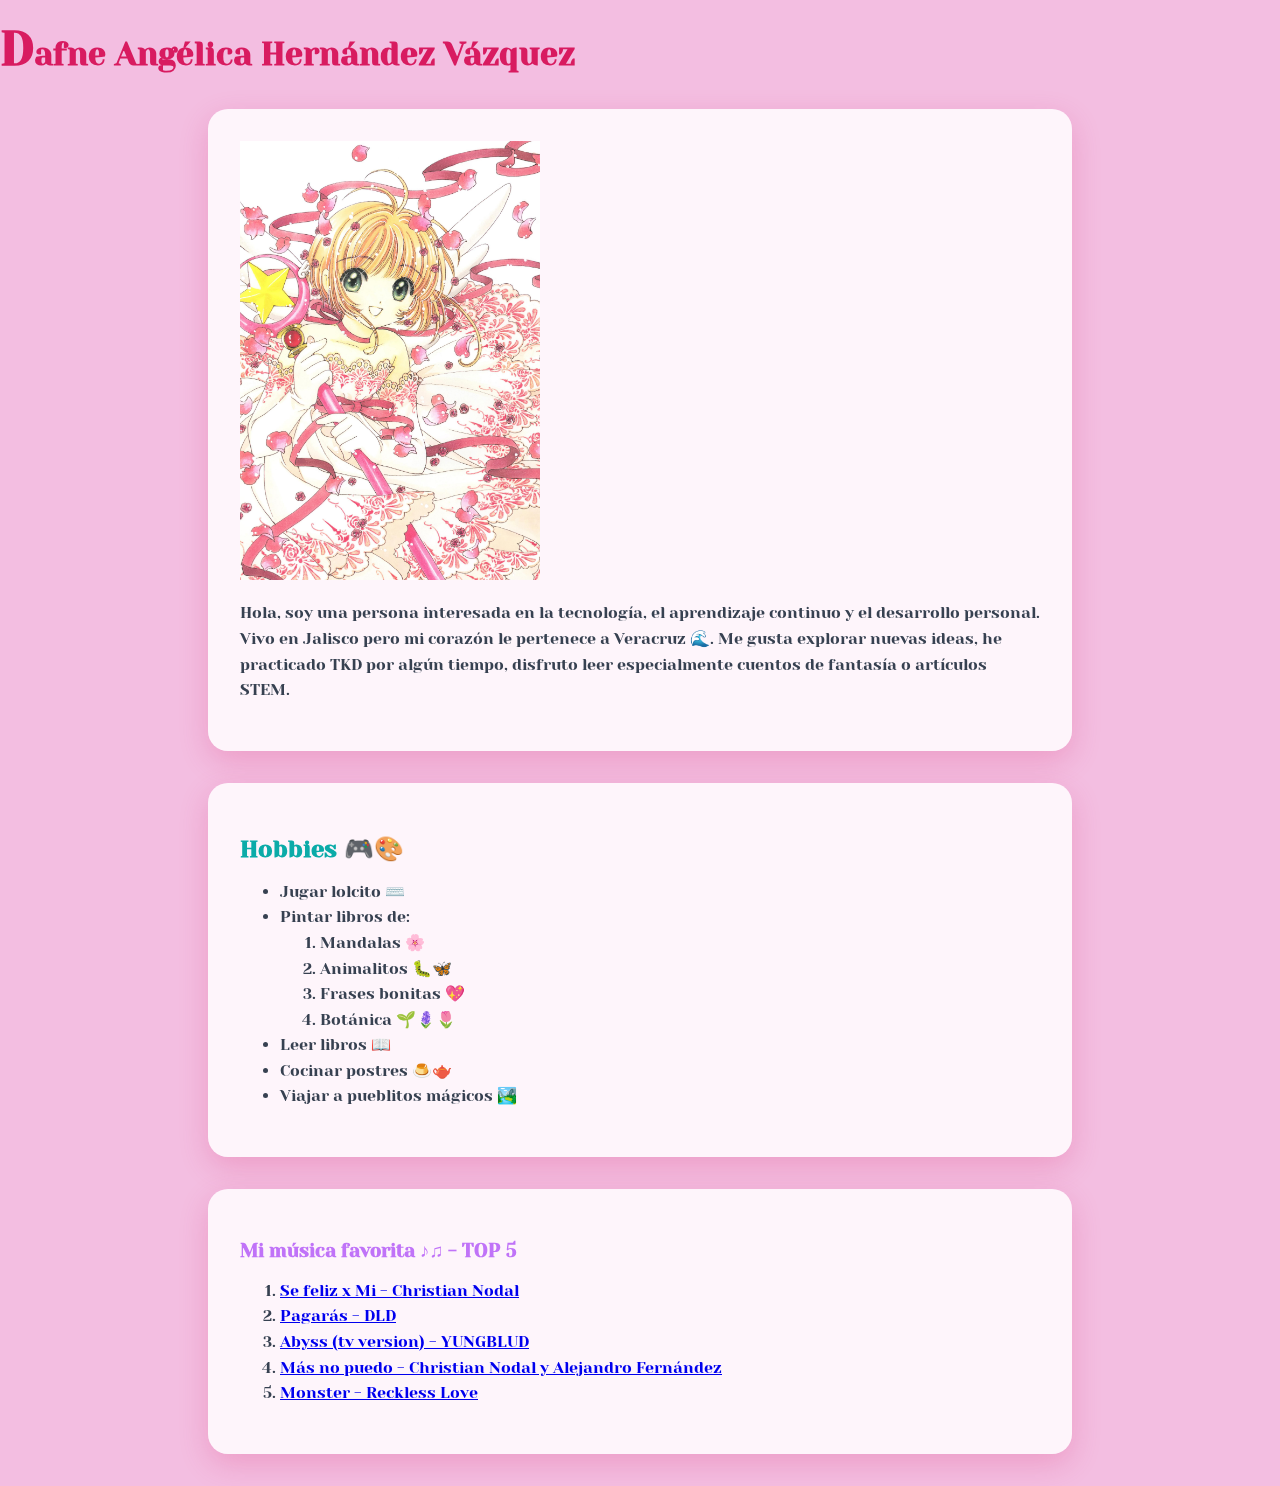
<file: aboutme.html>
<!--Ejercicio 2: Acerca de mí. Dírigete al archivo llamado "about me" y realiza una página con información tuya que contenga los siguientes elementos:

    Escribe la estructura básica de un documento HTML. Utiliza etiquetas semánticas.
    El título de tu página debe ser "Acerca de mí",
    En el encabezado principal debe ir tu nombre.
    Debes colocar una foto tuya que te guste mucho.
    Haz una breve biografía tuya en un párrafo.
    Coloca un encabezado para tus hobbies y en esa parte agrégalos en una lista desordenada.
    Una sección de tu música favorita con una lista ordenada con tu top 5 de canciones favoritas del momento. Cada elemento de la lista debe tener un hipervínculo que dirija a la canción en Youtube.
-->

<!-- 
*Paleta de colores
*Fuente personalizada: Títulos y texto
*Estilizar imagen
*uso de distintas unidades de medida
*Personalización -->

<!DOCTYPE html>
<html lang="en">
<head>
    <meta charset="UTF-8">
    <meta name="viewport" content="width=device-width, initial-scale=1.0">
    <title>Acerca de mi</title>

    <!-- Fuente -->
    <link rel="preconnect" href="https://fonts.googleapis.com">
    <link rel="preconnect" href="https://fonts.gstatic.com" crossorigin>
    <link href="https://fonts.googleapis.com/css2?family=Yeseva+One&display=swap" rel="stylesheet">

    <!-- CSS -->
    <link rel="stylesheet" href="./css/styles.css">
</head>

<body>

    <!-- Fondo de petalitos -->
    <div class="sakura-bg">
        <span class="petal"></span>
        <span class="petal"></span>
        <span class="petal"></span>
        <span class="petal"></span>
        <span class="petal"></span>
        <span class="petal"></span>
        <span class="petal"></span>
        <span class="petal"></span>
    </div>

    <header>
        <h1>Dafne Angélica Hernández Vázquez</h1>
    </header>

    <main>

        <!-- Sección presentación -->
        <section class="card">
            <img 
                src="assets/img/sakura.png" 
                alt="Foto que representa a Sakura del anime Sakura Card Captor, elegida como foto de perfil" 
                width="300">

            <p>
                Hola, soy una persona interesada en la tecnología, el aprendizaje continuo
                y el desarrollo personal. Vivo en Jalisco pero mi corazón le pertenece a Veracruz 🌊.
                Me gusta explorar nuevas ideas, he practicado TKD por algún tiempo, disfruto leer
                especialmente cuentos de fantasía o artículos STEM.
            </p>
        </section>

        <!-- Sección hobbies -->
        <section class="card">
            <h2 style="color: rgb(11, 171, 168)">Hobbies 🎮🎨</h2>

            <ul>
                <li>Jugar lolcito ⌨️</li>
                <li>Pintar libros de:
                    <ol>
                        <li>Mandalas 🌸</li>
                        <li>Animalitos 🐛🦋</li>
                        <li>Frases bonitas 💖</li>
                        <li>Botánica 🌱🪻🌷</li>
                    </ol>
                </li>
                <li>Leer libros 📖</li>
                <li>Cocinar postres 🍮🫖</li>
                <li>Viajar a pueblitos mágicos 🏞️</li>
            </ul>
        </section>

        <!-- Sección música -->
        <section class="card">
            <h3 style="color: rgb(192, 115, 248)">Mi música favorita ♪♫ - TOP 5</h3>

            <ol>
                <li>
                    <a href="https://www.youtube.com/watch?v=rt1e1HbaxgQ" target="_blank">
                        Se feliz x Mi - Christian Nodal
                    </a>
                </li>
                <li>
                    <a href="https://www.youtube.com/watch?v=GYJSF4IRGi0" target="_blank">
                        Pagarás - DLD
                    </a>
                </li>
                <li>
                    <a href="https://www.youtube.com/watch?v=aso1mQLUAbc" target="_blank">
                        Abyss (tv version) - YUNGBLUD
                    </a>
                </li>
                <li>
                    <a href="https://www.youtube.com/watch?v=bn0d5rnXOz8" target="_blank">
                        Más no puedo - Christian Nodal y Alejandro Fernández
                    </a>
                </li>
                <li>
                    <a href="https://www.youtube.com/watch?v=LFlUjEsR6ek" target="_blank">
                        Monster - Reckless Love
                    </a>
                </li>
            </ol>
        </section>

    </main>

</body>
</html>
</file>
<file: css/styles.css>
/* Variables */
:root{
    --color-de-fondo:   #f3bee1ff;
    --color-de-texto:   #9DFAEA;
    --color-de-titulos: #D81B60;
}

body {
  margin: 0;
  min-height: 100vh;
  overflow-x: hidden; /* solo horizontal */
  overflow-y: auto; /* scroll normal */
  background-color: var(--color-de-fondo); //fondo rosita de mientras
  //background: linear-gradient(to bottom, #fdeff2, #fbcfe8);
  font-family: "Yeseva One", cursive;
}

h1 {
     color: var(--color-de-titulos);
}

h1::first-letter{
    font-size: 150%;
    color: #D81B60;
}

.sakura-bg {
  position: fixed;
  inset: 0;
  pointer-events: none;
  z-index: -1;
}

.petal {
  position: absolute;
  top: -10%;
  width: 14px;
  height: 10px;
  background: radial-gradient(circle at 30% 30%, #fff, #f9a8d4);
  border-radius: 70% 30% 70% 30%;
  opacity: 0.8;
  animation: fall linear infinite;
}

@keyframes fall {
  0% {
    transform: translateX(0) translateY(0) rotate(0deg);
  }
  100% {
    transform: translateX(120px) translateY(110vh) rotate(360deg);
  }
}

.petal:nth-child(1) { 
    left: 10%; animation-duration: 12s; 
}
.petal:nth-child(2) { 
    left: 25%; animation-duration: 15s; width: 10px; height: 8px; 
}
.petal:nth-child(3) { 
    left: 40%; animation-duration: 10s; opacity: 0.6; 
}
.petal:nth-child(4) { 
    left: 55%; animation-duration: 18s; 
}
.petal:nth-child(5) { 
    left: 70%; animation-duration: 14s; width: 16px; 
}
.petal:nth-child(6) { 
    left: 85%; animation-duration: 11s; 
}
.petal:nth-child(7) { 
    left: 30%; animation-duration: 20s; 
}
.petal:nth-child(8) { 
    left: 60%; animation-duration: 16s; 
}

.card {
  max-width: 800px;
  margin: 2rem auto;
  padding: 2rem;

  background: rgba(255, 255, 255, 0.85);
  border-radius: 20px;

  box-shadow: 0 10px 30px rgba(216, 27, 96, 0.2);
  backdrop-filter: blur(6px);
}

.card h2,
.card h3 {
  color: var(--color-de-titulos);
  margin-bottom: 1rem;
}

.card p,
.card li {
  color: #374151;
  line-height: 1.6;
}
</file>
